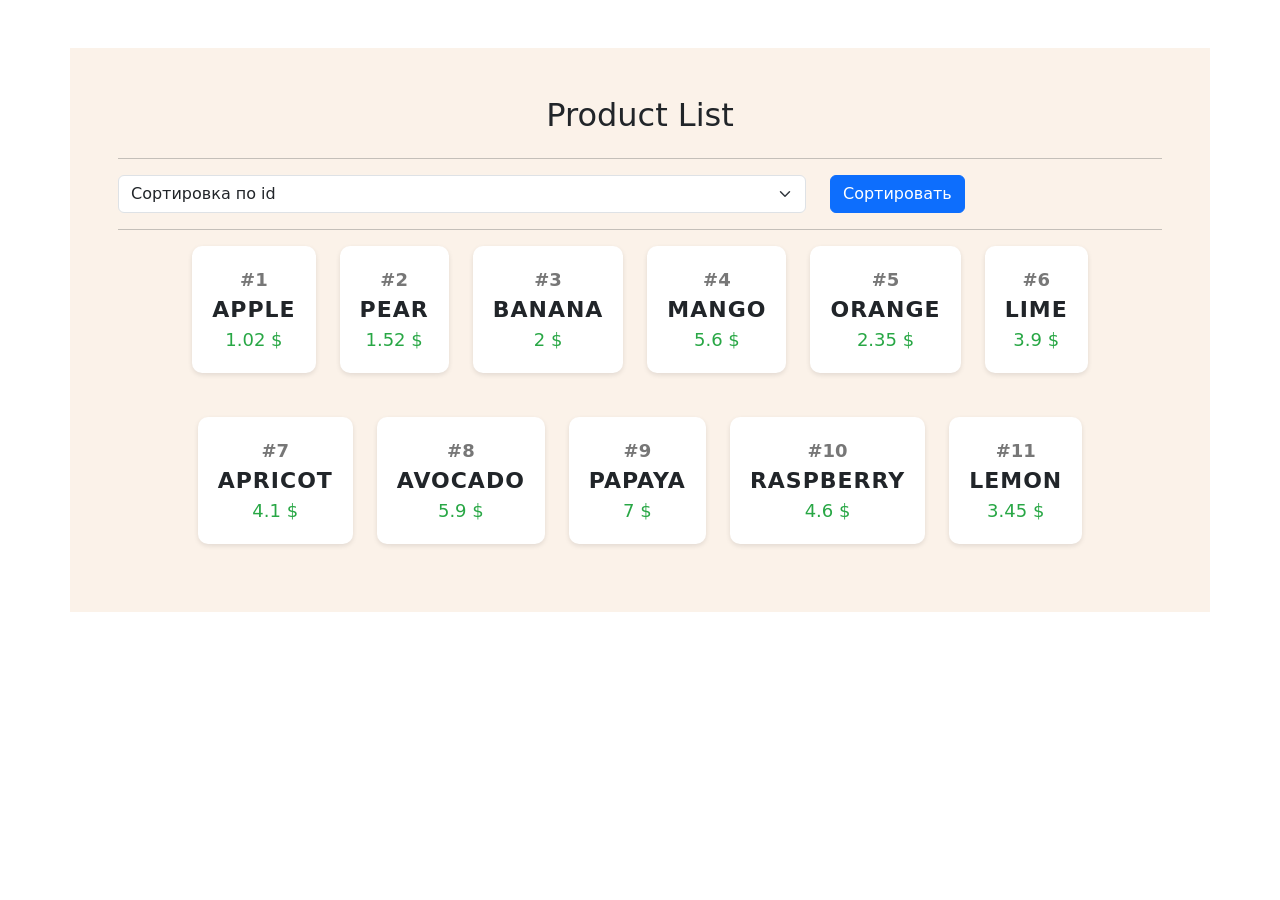
<file: index.html>
<!DOCTYPE html>
<html lang="ru">
<head>
    <meta charset="UTF-8">
    <title>JSON Formatter</title>

    <!-- Bootstrap -->
    <link href="https://cdn.jsdelivr.net/npm/bootstrap@5.3.2/dist/css/bootstrap.min.css" rel="stylesheet">

    <!-- CSS -->
    <link rel="stylesheet" href="style.css">
</head>
<body>
    <div class="container mt-5 p-5">
        <h2 class="text-center mb-4">Product List</h2>
        <hr>
        <div class="row mb-3">
            <div class="col-md-8">
                <select id="sortType" class="form-select">
                    <option value="numb">Сортировка по id</option>
                    <option value="name">Сортировка по имени</option>
                    <option value="price">Сортировка по цене</option>
                </select>
            </div>
            <div class="col-md-2">
                <button id="sortBtn" class="btn btn-primary">
                    Сортировать
                </button>
            </div>
        </div>
        <hr>
        <div class="row g-4 justify-content-center" id="productList"></div>
        </div>
    </div>

    <script src="index.js"></script>
</body>
</html>
</file>
<file: style.css>
.container {
    background-color: #FBF2E9;
}

.product-card {
    width: 100%;
    background: white;
    border-radius: 10px;
    padding: 20px;
    margin-bottom: 20px;
    box-shadow: 0 2px 5px rgba(0,0,0,0.1);
}

.product-number {
    font-size: 18px;
    font-weight: bold;
    color: #777;
}

.product-name {
    font-size: 22px;
    font-weight: 700;
    letter-spacing: 1px;
}

.product-price {
    font-size: 18px;
    color: #28a745;
}
</file>
